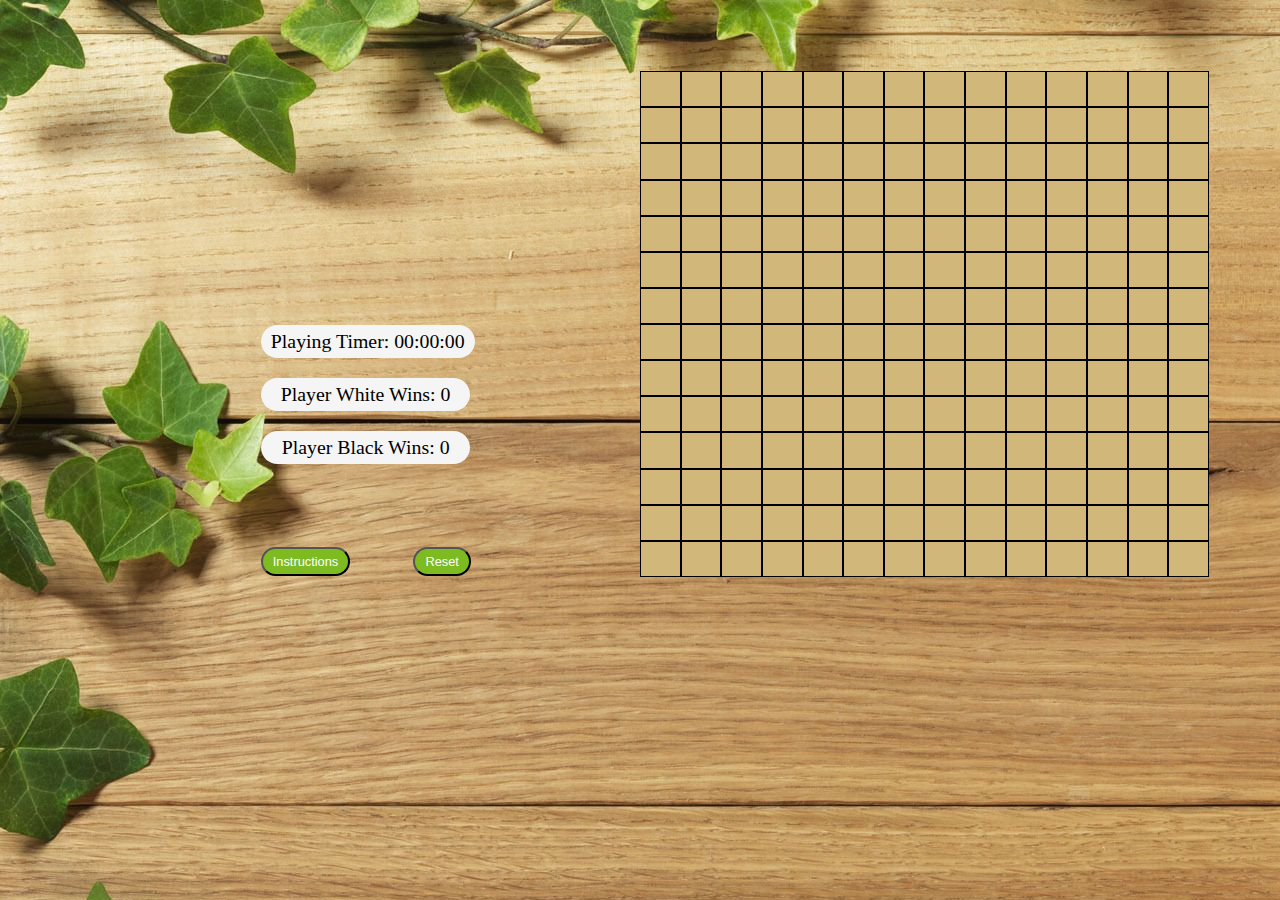
<file: index.html>
<!DOCTYPE html>
<html lang="en">
    <head>
        <title>Gomoku</title>
        <link rel="icon" href="images/icon.png" type="image/png">
        <link rel="stylesheet" href="style.css">
        <meta charset="UTF-8">
        <meta name="kyewords" content="gomoku">
        <meta name="description" content="Gomoku">
        <meta name="author" content="Amir">
        <meta name="viewport" content="width=device-width, initial-scale=1.0">
    </head>
    <body>
        <script src="script.js"></script>
    </body>
</html>
</file>
<file: style.css>
body {
    background-image: url(images/background.jpg);
}

#container1 {
    width: 45%;
    float: right;
    margin-top: 5%;
    margin-right: 5%;
    position: relative;
}

#gameboard td {
    border: 1px solid black;
    padding: 3%;
}

#gameboard {
    width: 100%;
    position: absolute;
    border-spacing: 0px;
    background-color: rgb(209, 183, 122);
}

#container2 {
    width: 48.3%;
    float: right;
    margin-top: -1.5%;
    margin-right: 3.39%;
    position: relative;
    clear: right;
}

#chips td {
    border: 1px solid transparent;
    padding: 2.8%;
    border-radius: 50%;
}

#chips {
    width: 100%;
    position: absolute;
    border-spacing: 0px;
}

.hidden {
    width: 40%;
    float: left;
    margin-top: 5%;
    margin-left: 5%;
    padding: 5px 10px;
    text-align: justify;
    font-size: 1.55vw;
    background-color: whitesmoke;
    visibility: hidden;
    clear: left;
}

.show {
    visibility: visible;
}

#timer {
    min-width: 15%;
    float: left;
    margin-top: 0px;
    margin-left: 20%;
    padding: 5px 10px;
    text-align: center;
    font-size: 1.55vw;
    border-radius: 50em;
    background-color: whitesmoke;
    clear: left;
}

#playerWhite {
    min-width: 15%;
    float: left;
    margin-top: 0px;
    margin-left: 20%;
    padding: 5px 10px;
    text-align: center;
    font-size: 1.55vw;
    border-radius: 50em;
    background-color: whitesmoke;
    clear: left;
}

#playerBlack {
    min-width: 15%;
    float: left;
    margin-top: 0px;
    margin-left: 20%;
    padding: 5px 10px;
    text-align: center;
    font-size: 1.55vw;
    border-radius: 50em;
    background-color: whitesmoke;
    clear: left;
}

#instructions {
    float: left;
    margin-top: 5%;
    margin-left: 20%;
    padding: 5px 10px;
    font-size: 1vw;
    border-radius: 50em;
    background-color: rgb(125, 187, 32);
    color: white;
    cursor: pointer;
    clear: left;
}

#reset {
    float: left;
    margin-top: 5%;
    margin-left: 5%;
    padding: 5px 10px;
    font-size: 1vw;
    border-radius: 50em;
    background-color: rgb(125, 187, 32);
    color: white;
    cursor: pointer;
}

#instructions:hover, #reset:hover {
    background-color: rgb(95, 155, 6);
}
#instructions:active, #reset:active {
    transform: translateY(2px);
}

@media screen and (max-width: 700px) {
    #container1 {
        width: 94%;
        margin-top: 5%;
        margin-right: 2.5%;
        position: relative;
    }
    
    #gameboard td {
        border: 1px solid black;
        padding: 3%;
    }
    
    #gameboard {
        width: 100%;
        position: absolute;
        border-spacing: 0px;
        background-color: rgb(209, 183, 122);
    }
    
    #container2 {
        width: 100%;
        margin-top: -2.8%;
        margin-right: -0.55%;
        position: relative;
    }
    
    #chips td {
        border: 1px solid transparent;
        padding: 2.8%;
        border-radius: 50%;
    }
    
    #chips {
        width: 100%;
        position: absolute;
        border-spacing: 0px;
    }
    
    .hidden {
        width: 89%;
        margin-top: 90%;
        margin-left: 3.5%;
        padding: 5px 10px;
        text-align: justify;
        font-size: 3vw;
        background-color: whitesmoke;
        visibility: hidden;
    }
    
    .show {
        visibility: visible;
    }
    
    #timer {
        min-width: 15%;
        margin-top: 0px;
        margin-left: 32%;
        padding: 5px 10px;
        text-align: center;
        font-size: 3vw;
        border-radius: 50em;
        background-color: whitesmoke;
    }
    
    #playerWhite {
        min-width: 15%;
        margin-top: 0px;
        margin-left: 33%;
        padding: 5px 10px;
        text-align: center;
        font-size: 3vw;
        border-radius: 50em;
        background-color: whitesmoke;
    }
    
    #playerBlack {
        min-width: 15%;
        margin-top: 0px;
        margin-left: 33%;
        padding: 5px 10px;
        text-align: center;
        font-size: 3vw;
        border-radius: 50em;
        background-color: whitesmoke;
    }
    
    #instructions {
        margin-top: 5%;
        margin-left: 32%;
        padding: 5px 10px;
        font-size: 2.5vw;
        border-radius: 50em;
        background-color: rgb(125, 187, 32);
        color: white;
        cursor: pointer;
    }
    
    #reset {
        margin-top: 5%;
        margin-left: 5%;
        padding: 5px 10px;
        font-size: 2.5vw;
        border-radius: 50em;
        background-color: rgb(125, 187, 32);
        color: white;
        cursor: pointer;
    }
    
    #instructions:hover, #reset:hover {
        background-color: rgb(95, 155, 6);
    }
    #instructions:active, #reset:active {
        transform: translateY(2px);
    }
}
</file>
